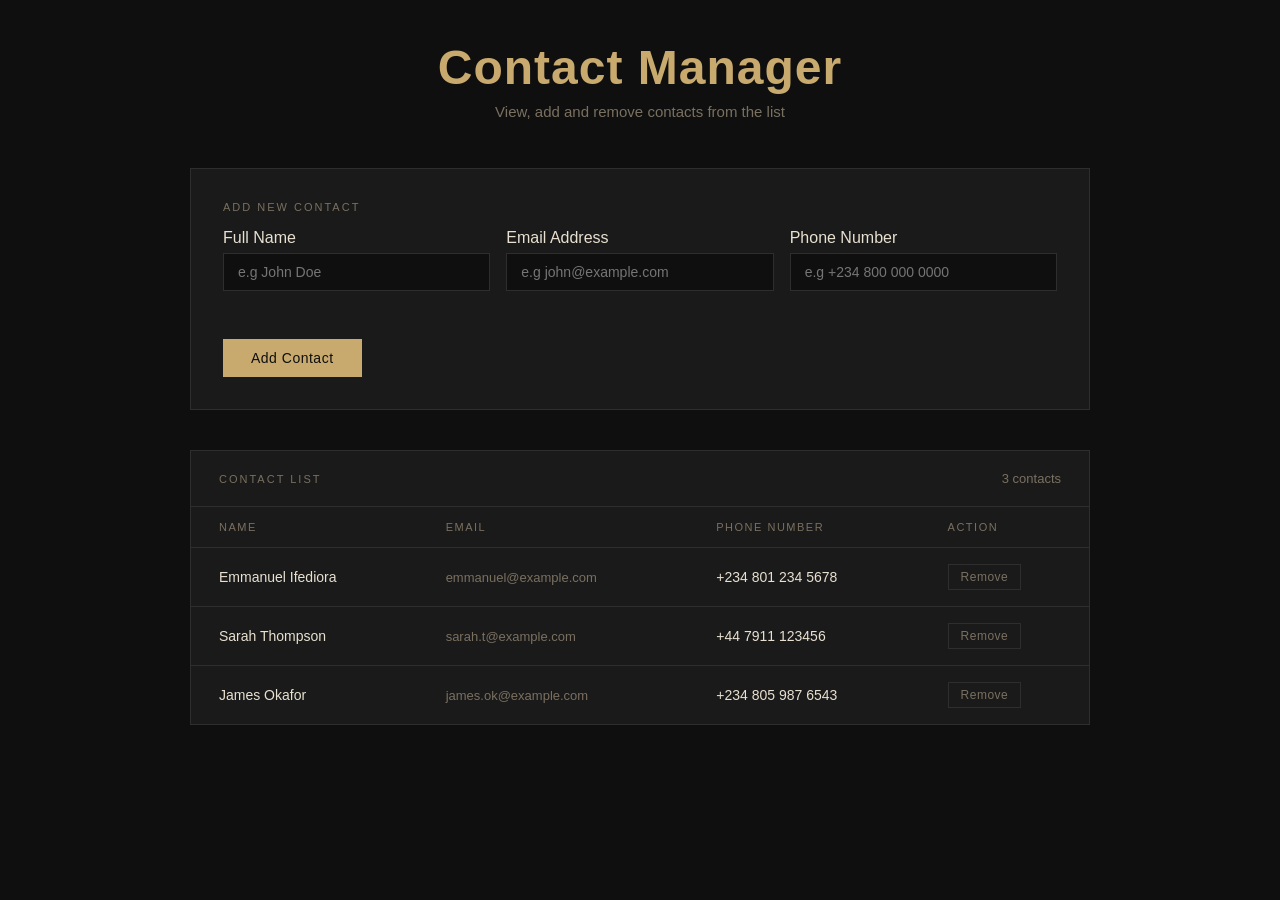
<file: contact-list-app/index.html>
<!DOCTYPE html>
<html lang="en">
<head>
    <meta charset="UTF-8">
    <meta name="viewport" content="width=device-width, initial-scale=1.0">
    <title>Contact List Manager</title>
    <link rel="stylesheet" href="style.css">
</head>
<body>
    <!-- Page Header -->
    <div class="page-header">
        <h1>Contact Manager</h1>
        <p>View, add and remove contacts from the list</p>
    </div>
    <div class="container">
        <div class="form-card">
            <p class="section-label">Add New Contact</p>
            <div class="form-grid">
                <div class="field">
                    <label for="input-name">Full Name</label>
                    <input type="text" id="input-name" placeholder="e.g John Doe">
                </div>
                <div class="field">
                    <label for="input-email">Email Address</label>
                    <input type="text" id="input-email" placeholder="e.g john@example.com">
                </div>
                <div class="field">
                    <label for="input-phone">Phone Number</label>
                    <input type="text" id="input-phone" placeholder="e.g +234 800 000 0000">
                </div>
            </div>
            <div id="error-msg"></div>
            <button class="btn-add", onclick="addContact()">Add Contact</button>
        </div>

        <div class="table-card">
            <div class="table-header">
                <p class="section-label" style="margin:0;">Contact List</p>
                <span class="contact-count" id="contact-count">0 contacts</span>
            </div>
            <table>
                <thead>
                    <tr>
                        <th>Name</th>
                        <th>Email</th>
                        <th>Phone Number</th>
                        <th>Action</th>
                    </tr>
                </thead>
                <tbody id="contact-table-body">
          <!-- Rows injected by JavaScript -->
                </tbody>
            </table>
        </div>
    </div>
</body>
<script src="script.js"></script>
</html>
</file>
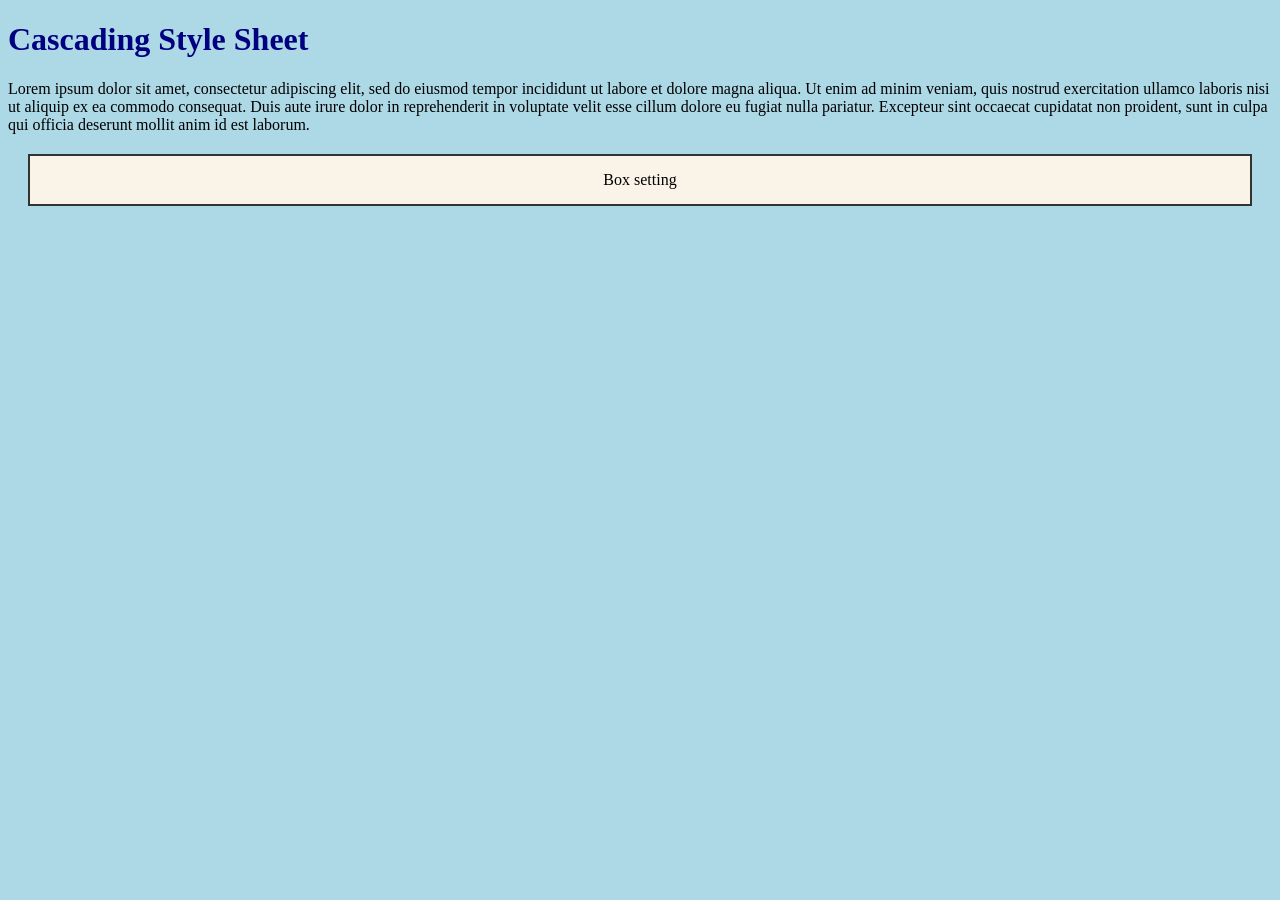
<file: css-example/index.html>
<!DOCTYPE html>
<html lang="en">
<head>
    <meta charset="UTF-8">
    <meta name="viewport" content="width=device-width, initial-scale=1.0">
    <title>IU Web Application Development</title>
    <!-- Using the link tag to call an external css file. -->
    <link rel="stylesheet" href="./comment.css">
    <link rel="stylesheet" href="./div.css">
</head>
<body>
    <h1>Cascading Style Sheet</h1>
    <p>
        Lorem ipsum dolor sit amet, consectetur adipiscing elit, sed do eiusmod tempor incididunt ut labore et dolore magna aliqua. Ut enim ad minim veniam, quis nostrud exercitation ullamco laboris nisi ut aliquip ex ea commodo consequat. Duis aute irure dolor in reprehenderit in voluptate velit esse cillum dolore eu fugiat nulla pariatur. Excepteur sint occaecat cupidatat non proident, sunt in culpa qui officia deserunt mollit anim id est laborum.
    </p>
    <div class="content-box">Box setting</div>
</body>
</html>
</file>
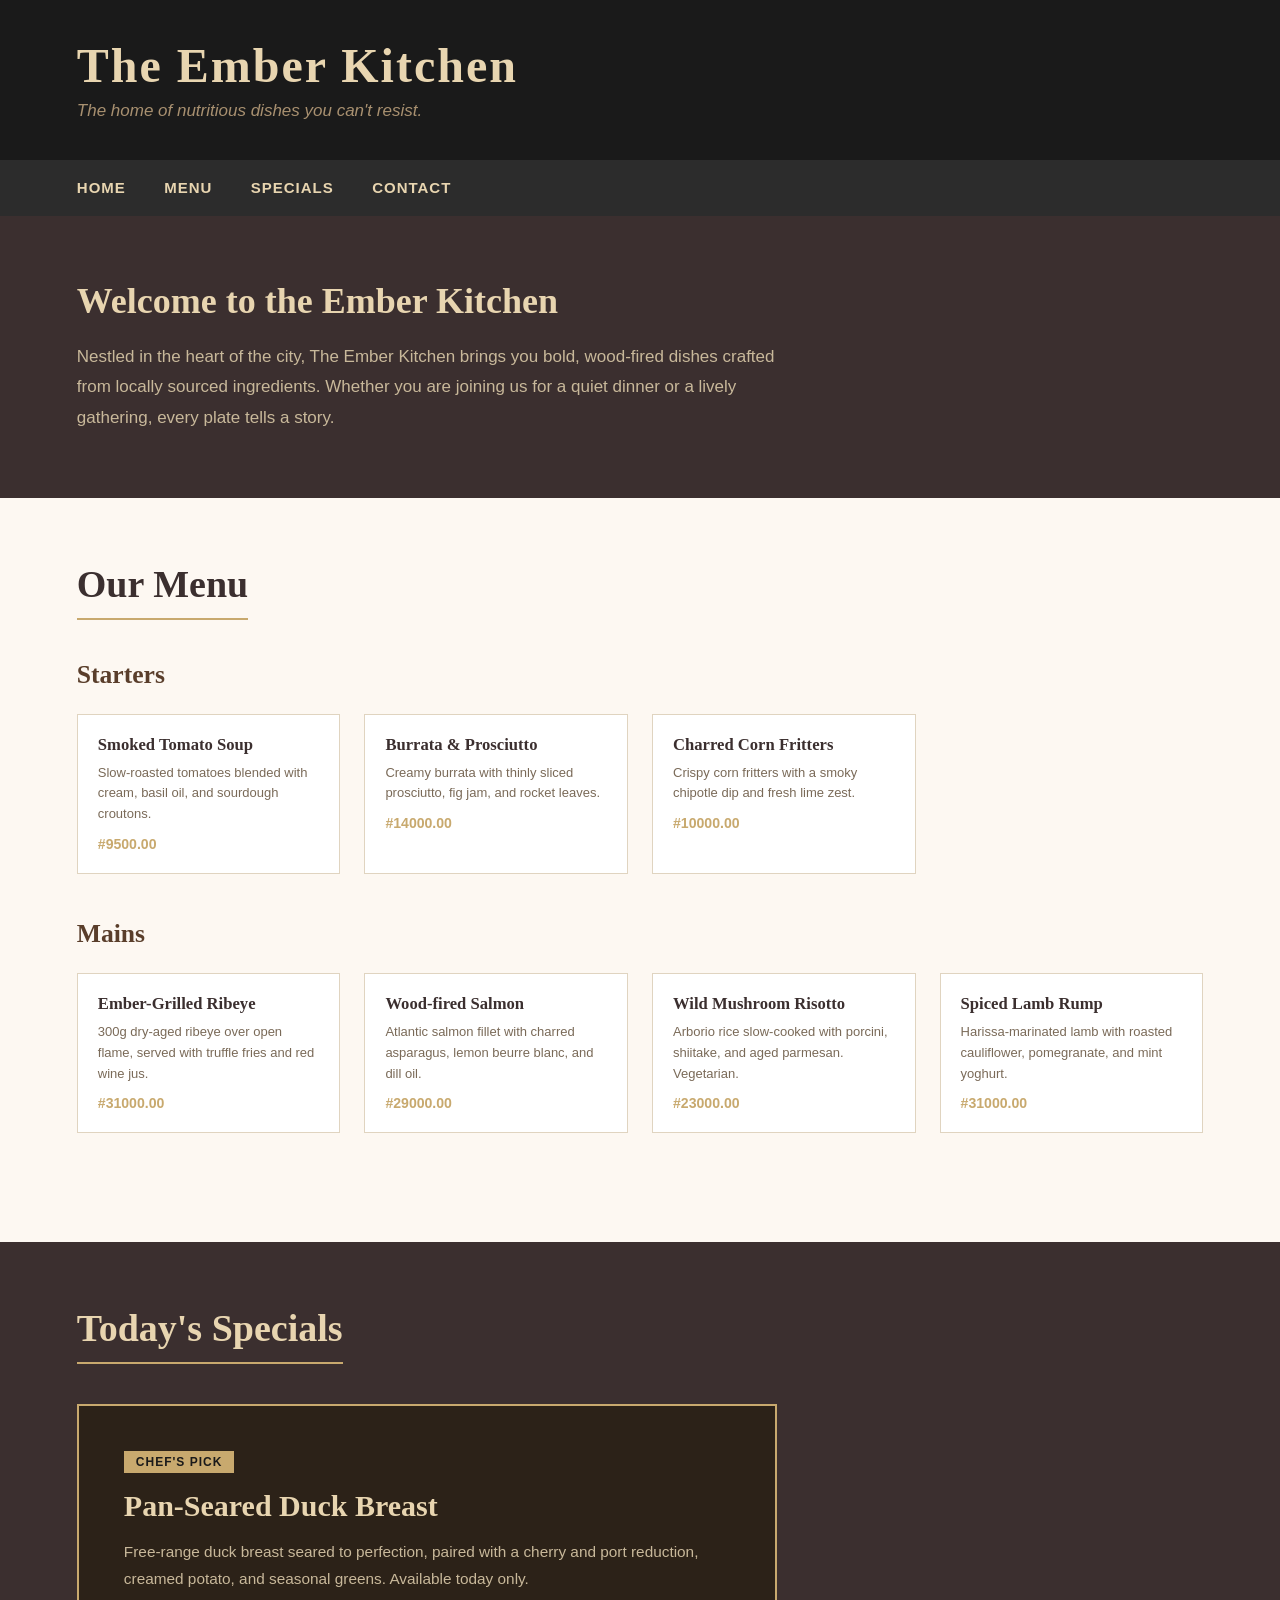
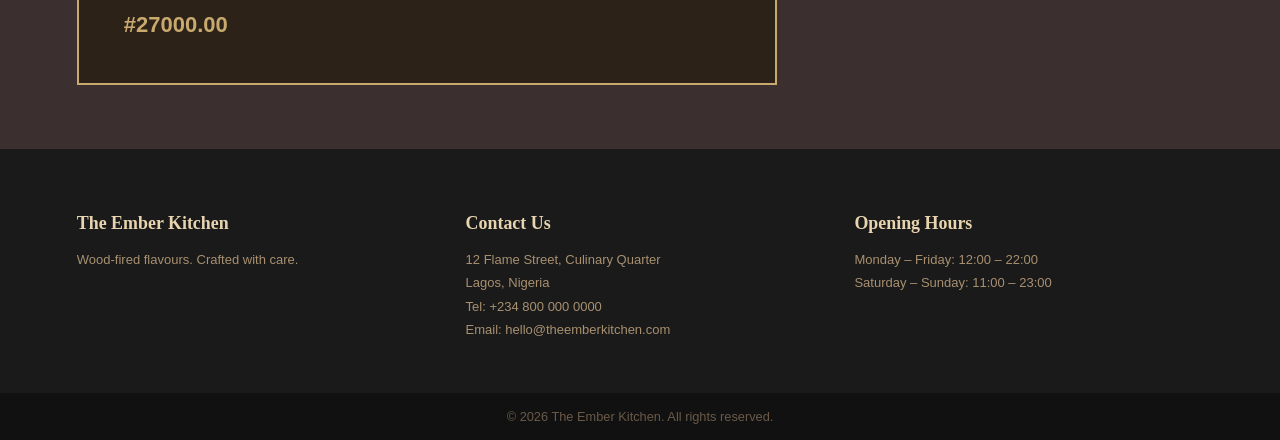
<file: restaurant-app/index.html>
<!DOCTYPE html>
<html lang="en">
<head>
    <meta charset="UTF-8">
    <meta name="viewport" content="width=device-width, initial-scale=1.0">
    <title>The Ember Kitchen</title>
    <link rel="stylesheet" href="styles/responive.css">
</head>
<body>
    <header id="site-header">
        <div class="header-inner">
            <h1 class="restaurant-name">The Ember Kitchen</h1>
            <p class="restaurant-tagline">The home of nutritious dishes you can't resist.</p>
        </div>
    </header>
    <nav id="main-nav">
        <ul class="nav-list">
            <li><a href="#home">Home</a></li>
            <li><a href="#menu">Menu</a></li>
            <li><a href="#specials">Specials</a></li>
            <li><a href="#contact">Contact</a></li>
        </ul>
    </nav>
    <main id="main-content">
        <section id="home" class="hero-section">
            <div class="hero-text">
                <h2>Welcome to the Ember Kitchen</h2>
                <p>
                    Nestled in the heart of the city, The Ember Kitchen brings you bold,
                    wood-fired dishes crafted from locally sourced ingredients. Whether
                    you are joining us for a quiet dinner or a lively gathering, every
                    plate tells a story.
                </p>
            </div>
        </section>

        <section id="menu" class="menu-section">
            <h2 class="section-title">Our Menu</h2>

            <!-- Starters -->
            <div class="menu-category">
                <h3 class="category-title">Starters</h3>
                <div class="menu-grid">
 
                    <div class="menu-item">
                        <h4 class="item-name">Smoked Tomato Soup</h4>
                        <p class="item-description">Slow-roasted tomatoes blended with cream, basil oil, and sourdough croutons.</p>
                        <span class="item-price">#9500.00</span>
                    </div>
 
                    <div class="menu-item">
                        <h4 class="item-name">Burrata & Prosciutto</h4>
                        <p class="item-description">Creamy burrata with thinly sliced prosciutto, fig jam, and rocket leaves.</p>
                        <span class="item-price">#14000.00</span>
                    </div>
 
                    <div class="menu-item">
                        <h4 class="item-name">Charred Corn Fritters</h4>
                        <p class="item-description">Crispy corn fritters with a smoky chipotle dip and fresh lime zest.</p>
                        <span class="item-price">#10000.00</span>
                    </div>
                </div>
            </div>

            <!-- Mains -->
            <div class="menu-category">
                <h3 class="category-title">Mains</h3>
                <div class="menu-grid">

                    <div class="menu-item">
                        <h4 class="item-name">Ember-Grilled Ribeye</h4>
                        <p class="item-description">300g dry-aged ribeye over open flame, served with truffle fries and red wine jus.</p>
                        <span class="item-price">#31000.00</span>
                    </div>

                    <div class="menu-item">
                        <h4 class="item-name">Wood-fired Salmon</h4>
                        <p class="item-description">Atlantic salmon fillet with charred asparagus, lemon beurre blanc, and dill oil.</p>
                        <span class="item-price">#29000.00</span>
                    </div>

                    <div class="menu-item">
                        <h4 class="item-name">Wild Mushroom Risotto</h4>
                        <p class="item-description">Arborio rice slow-cooked with porcini, shiitake, and aged parmesan. Vegetarian.</p>
                        <span class="item-price">#23000.00</span>
                    </div>

                    <div class="menu-item">
                        <h4 class="item-name">Spiced Lamb Rump</h4>
                        <p class="item-description">Harissa-marinated lamb with roasted cauliflower, pomegranate, and mint yoghurt.</p>
                        <span class="item-price">#31000.00</span>
                    </div>
                </div>
            </div>
        </section>

        <section id="specials" class="specials-section">
            <h2 class="section-title">Today's Specials</h2>
            <div class="special-card">
                <div class="special-badge">Chef's Pick</div>
                <h3 class="special-name">Pan-Seared Duck Breast</h3>
                <p class="special-description">
                    Free-range duck breast seared to perfection, paired with a cherry and port reduction, creamed potato, and seasonal greens. Available today only.
                </p>
                <span class="special-price">#27000.00</span>
            </div>
        </section>
    </main>

    <!-- ========== Footer ========== -->
    <footer id="site-footer">
        <div class="footer-inner">
 
            <div class="footer-block">
                <h4>The Ember Kitchen</h4>
                <p>Wood-fired flavours. Crafted with care.</p>
            </div>
 
            <div class="footer-block" id="contact">
                <h4>Contact Us</h4>
                <p>12 Flame Street, Culinary Quarter</p>
                <p>Lagos, Nigeria</p>
                <p>Tel: +234 800 000 0000</p>
                <p>Email: hello@theemberkitchen.com</p>
            </div>
 
            <div class="footer-block">
                <h4>Opening Hours</h4>
                <p>Monday – Friday: 12:00 – 22:00</p>
                <p>Saturday – Sunday: 11:00 – 23:00</p>
            </div>
        </div>
 
        <div class="footer-bottom">
            <p>&copy; 2026 The Ember Kitchen. All rights reserved.</p>
        </div>
    </footer>
</body>
</html>
</file>
<file: contact-list-app/style.css>
/* CSS Variable */
:root {
    --bg:        #0f0f0f;
    --surface:   #1a1a1a;
    --border:    #2e2e2e;
    --accent:    #c8a96e;
    --accent-dk:     #a6873d;
    --text:      #e8e0d0;
    --muted:     #7a7060;
    --danger:    #c0614a;
    --success:   #5a9e6f
}

* {
    margin: 0;
    padding: 0;
    box-sizing: border-box;
}

body {
    font-family: Arial, Helvetica, sans-serif;
    background-color: var(--bg);
    color: var(--text);
    min-height: 100vh;
    padding: 40px 20px;
}

.page-header {
    text-align: center;
    margin-bottom: 48px; --danger:    #c0614a;
      --success:   #5a9e6f
}

.page-header h1 {
    font-family: Arial, Helvetica, sans-serif;
    font-size: clamp(28px, 5vw, 48px);
    color: var(--accent);
    letter-spacing: 1px;
    margin-bottom: 8px;
}

.page-header p {
    font-size: 15px;
    color: var(--muted);
    font-weight: 300;
}

.container {
    max-width: 900px;
    margin: 0 auto;
}

.section-label {
    font-size: 11px;
    font-weight: 500;
    letter-spacing: 2px;
    text-transform: uppercase;
    color: var(--muted);
    margin-bottom: 16px;
}

.form-card {
    background-color: var(--surface);
    border: 1px solid var(--border);
    padding: 32px;
    margin-bottom: 40px;
}

.form-grid {
    display: grid;
    grid-template-columns: repeat(auto-fit, minmax(220px, 1fr));
    gap: 16px;
    margin-bottom: 16px;
}

.field {
    display: flex;
    flex-direction: column;
    gap: 6px;
}

.field lable {
    font-size: 12px;
    font-weight: 500;
    color: var(--muted);
    letter-spacing: 1px;
    text-transform: uppercase;
}

.field input {
    background: var(--bg);
    border: 1px solid var(--border);
    color: var(--text);
    font-family: 'DM Sans', sans-serif;
    font-size: 14px;
    padding: 10px 14px;
    outline: none;
    transition: border-color 0.2s;
}

.field input:focus {
    border-color: var(--accent);
}

.field input.error {
    border-color: var(--danger);
}

#error-msg {
    font-size: 13px;
    color: var(--danger);
    margin-bottom: 14px;
    min-height: 18px;
}

.btn-add {
    background-color: var(--accent);
    color: #0f0f0f;
    border: none;
    font-family: 'DM Sans', sans-serif;
    font-size: 14px;
    font-weight: 500;
    padding: 11px 28px;
    cursor: pointer;
    letter-spacing: 0.5px;
    transition: background-color 0.2s;
}

.btn-add:hover {
    background-color: var(--accent-dk);
}
 
    /* ── Contact Table ── */
.table-card {
    background-color: var(--surface);
    border: 1px solid var(--border);
}
 
.table-header {
    display: flex;
    justify-content: space-between;
    align-items: center;
    padding: 20px 28px;
    border-bottom: 1px solid var(--border);
}
 
.contact-count {
    font-size: 13px;
    color: var(--muted);
}
 
table {
    width: 100%;
    border-collapse: collapse;
}
 
thead th {
    font-size: 11px;
    font-weight: 500;
    letter-spacing: 1.5px;
    text-transform: uppercase;
    color: var(--muted);
    padding: 14px 28px;
    text-align: left;
    border-bottom: 1px solid var(--border);
}
 
tbody tr {
    border-bottom: 1px solid var(--border);
    transition: background-color 0.15s;
}
 
tbody tr:last-child {
    border-bottom: none;
}
 
 tbody tr:hover {
   background-color: rgba(200, 169, 110, 0.04);
 }

tbody td {
    padding: 16px 28px;
    font-size: 14px;
    color: var(--text);
}

tbody td.email {
    color: var(--muted);
    font-size: 13px;
 }

 /* ── Delete Button ── */
.btn-delete {
    background: none;
    border: 1px solid var(--border);
    color: var(--muted);
    font-family: 'DM Sans', sans-serif;
    font-size: 12px;
    padding: 5px 12px;
    cursor: pointer;
    letter-spacing: 0.5px;
    transition: all 0.2s;
}

.btn-delete:hover {
    border-color: var(--danger);
    color: var(--danger);
}

 /* ── Empty State ── */
.empty-state {
    text-align: center;
    padding: 48px 20px;
    color: var(--muted);
    font-size: 14px;
    font-weight: 300;
}
</file>
<file: css-example/comment.css>
/* This is a "COMMENT" and it's purpose is to give some meaningful information about CSS declarations */
/* This is the body selector that targets the body element of my HTML file */
body {
    background-color: lightblue;
}

/* This is the h1 selector that targets and defines the styles of all h1 tags in my HTML file. */
/* And this is a typical example of a CSS rule */
/* h1 is the `selector`, `text-align` and `color` are `properties`, `justify` and `navy` are their respective values */
h1 {
    text-align: justify;
    color: navy;
}
</file>
<file: css-example/div.css>
div.content-box {
    margin: 20px;
    border: 2px solid #333333;
    background-color: #f9f3e8;
    padding: 15px;    
    text-align: center;
}
</file>
<file: restaurant-app/styles/responive.css>
/* =============================================================
   RESPONSIVE LAYOUT — Version 4
   Combines fluid scaling WITH structural breakpoints.
   Content scales smoothly between breakpoints using percentages,
   AND restructures meaningfully at defined breakpoints.
   This is the modern industry standard approach.

   Breakpoints:
   - Large  (desktop) : above 1024px  → three-column, full layout
   - Medium (tablet)  : 768px–1024px  → two-column, condensed layout
   - Small  (mobile)  : below 768px   → single column, stacked layout
   ============================================================= */

/* ---------- RESET & BASE ---------- */
* {
    margin: 0;
    padding: 0;
    box-sizing: border-box;
}

body {
    font-family: 'Lato', sans-serif;
    font-size: 16px;
    background-color: #f5f0eb;
    color: #2c2c2c;
}

/* ---------- HEADER ---------- */
#site-header {
    width: 100%;
    background-color: #1a1a1a;
    padding: 3% 6%;
}

.restaurant-name {
    font-family: 'Playfair Display', serif;
    font-size: clamp(24px, 4vw, 48px);
    color: #e8d5b0;
    letter-spacing: 2px;
}

.restaurant-tagline {
    font-size: clamp(13px, 1.5vw, 17px);
    color: #a89070;
    margin-top: 8px;
    font-style: italic;
}

/* ---------- NAVIGATION ---------- */
#main-nav {
    width: 100%;
    background-color: #2c2c2c;
    padding: 0 6%;
}

.nav-list {
    list-style: none;
    display: flex;
    flex-direction: row;
    align-items: center;
    flex-wrap: wrap;
    height: 56px;
    gap: clamp(16px, 3vw, 48px);
}

.nav-list li a {
    text-decoration: none;
    color: #e8d5b0;
    font-size: clamp(12px, 1.2vw, 15px);
    font-weight: 700;
    letter-spacing: 1px;
    text-transform: uppercase;
    white-space: nowrap;
}

.nav-list li a:hover {
    color: #c8a96e;
}

/* ---------- HERO ---------- */
#home {
    width: 100%;
    background-color: #3b2f2f;
    padding: 5% 6%;
}

.hero-text h2 {
    font-family: 'Playfair Display', serif;
    font-size: clamp(22px, 3vw, 36px);
    color: #e8d5b0;
    margin-bottom: 20px;
}

.hero-text p {
    font-size: clamp(14px, 1.4vw, 17px);
    color: #c8b89a;
    width: min(700px, 90%);
    line-height: 1.8;
}

/* ---------- MENU ---------- */
#menu {
    width: 100%;
    padding: 5% 6%;
    background-color: #fdf8f2;
}

.section-title {
    font-family: 'Playfair Display', serif;
    font-size: clamp(22px, 3vw, 38px);
    color: #3b2f2f;
    margin-bottom: 40px;
    border-bottom: 2px solid #c8a96e;
    padding-bottom: 12px;
    display: inline-block;
}

.menu-category {
    margin-bottom: 4%;
}

.category-title {
    font-family: 'Playfair Display', serif;
    font-size: clamp(18px, 2vw, 26px);
    color: #5a3e2b;
    margin-bottom: 24px;
}

.menu-grid {
    display: grid;
    grid-template-columns: repeat(auto-fill, minmax(260px, 1fr));
    gap: 24px;
}

.menu-item {
    background-color: #ffffff;
    border: 1px solid #e0d4c0;
    padding: 20px;
    transition: box-shadow 0.2s ease;
}

.menu-item:hover {
    box-shadow: 0 4px 16px rgba(0, 0, 0, 0.08);
}

.item-name {
    font-family: 'Playfair Display', serif;
    font-size: clamp(15px, 1.3vw, 18px);
    color: #3b2f2f;
    margin-bottom: 8px;
}

.item-description {
    font-size: clamp(13px, 1vw, 15px);
    color: #7a6a58;
    line-height: 1.6;
    margin-bottom: 10px;
}

.item-price {
    font-size: clamp(14px, 1.1vw, 16px);
    font-weight: 700;
    color: #c8a96e;
}

/* ---------- SPECIALS ---------- */
#specials {
    width: 100%;
    padding: 5% 6%;
    background-color: #3b2f2f;
}

#specials .section-title {
    color: #e8d5b0;
    border-bottom-color: #c8a96e;
}

.special-card {
    width: min(700px, 100%);
    background-color: #2c2218;
    border: 2px solid #c8a96e;
    padding: clamp(20px, 4%, 48px);
}

.special-badge {
    display: inline-block;
    background-color: #c8a96e;
    color: #1a1a1a;
    font-size: 12px;
    font-weight: 700;
    text-transform: uppercase;
    letter-spacing: 1px;
    padding: 4px 12px;
    margin-bottom: 16px;
}

.special-name {
    font-family: 'Playfair Display', serif;
    font-size: clamp(20px, 2.5vw, 30px);
    color: #e8d5b0;
    margin-bottom: 16px;
}

.special-description {
    font-size: clamp(13px, 1.2vw, 16px);
    color: #c8b89a;
    line-height: 1.7;
    margin-bottom: 20px;
}

.special-price {
    font-size: clamp(16px, 1.8vw, 22px);
    font-weight: 700;
    color: #c8a96e;
}

/* ---------- FOOTER ---------- */
#site-footer {
    background-color: #1a1a1a;
    width: 100%;
    padding-top: 5%;
}

.footer-inner {
    display: flex;
    flex-wrap: wrap;
    gap: 40px;
    padding: 0 6% 4%;
}

.footer-block {
    flex: 1 1 200px;
}

.footer-block h4 {
    font-family: 'Playfair Display', serif;
    font-size: clamp(15px, 1.4vw, 19px);
    color: #e8d5b0;
    margin-bottom: 14px;
}

.footer-block p {
    font-size: clamp(13px, 1vw, 15px);
    color: #a89070;
    line-height: 1.8;
}

.footer-bottom {
    width: 100%;
    background-color: #111111;
    text-align: center;
    padding: 16px 0;
}

.footer-bottom p {
    font-size: clamp(12px, 1vw, 14px);
    color: #6a5a48;
}

/* =============================================================
   TABLET BREAKPOINT (768px – 1024px)
   ============================================================= */
@media screen and (max-width: 1024px) {
    .nav-list {
        height: auto;
        padding: 12px 0;
    }

    .hero-text p {
        width: 100%;
    }

    .menu-grid {
        grid-template-columns: repeat(auto-fill, minmax(220px, 1fr));
    }

    .footer-inner {
        gap: 30px;
    }
}

/* =============================================================
   MOBILE BREAKPOINT (below 768px)
   ============================================================= */
@media screen and (max-width: 767px) {
    #main-nav {
        padding: 16px 6%;
    }
      .nav-list {
        flex-direction: column;
        align-items: flex-start;
        height: auto;
        gap: 14px;
        padding: 0;
    }
      .menu-grid {
        grid-template-columns: 1fr;
    }
      .footer-inner {
        flex-direction: column;
        gap: 24px;
    }
      .footer-block {
        width: 100%;
        flex: none;
    }
}
</file>
